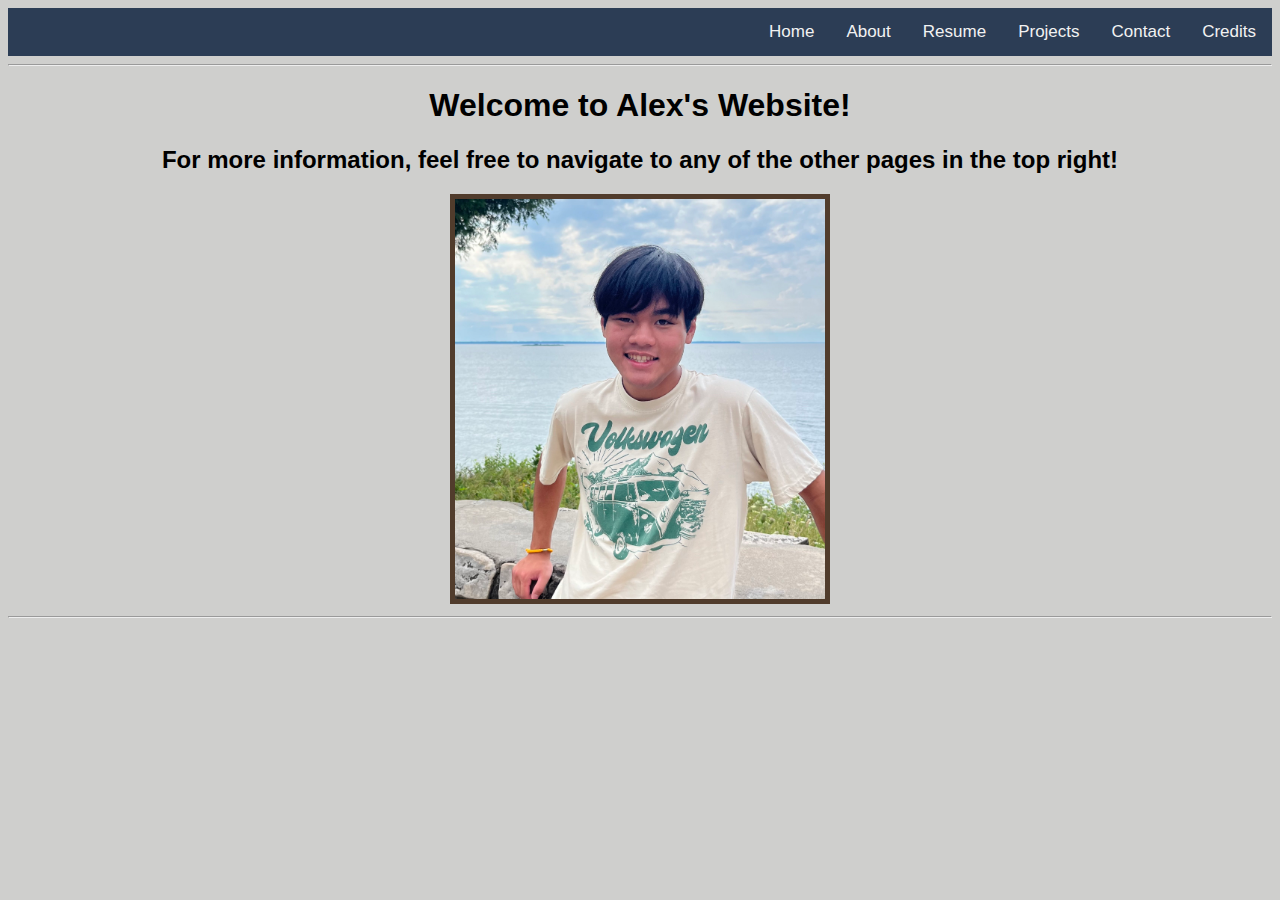
<file: index.html>
<!DOCTYPE html>
<html lang="en">
<meta charset="UTF-8">
<title>Alex</title>
<meta name="viewport" content="width=device-width,initial-scale=1">
<link rel="stylesheet" href="stylesheet.css">
<style>
</style>
	<body>
		<nav class="navigationBar">
		<a href="credits.html">Credits</a>
		<a href="contact/contact.html">Contact</a>
		<a href="projects/projects.html">Projects</a>
		<a href="resume/resume.html">Resume</a>
		<a href="aboutMe/aboutMe.html">About</a>
		<a href="index.html">Home</a>
		</nav>
		<hr>

        
        <h1>Welcome to Alex's Website!</h1>
		<h2 class = "center">For more information, feel free to navigate to any of the other pages in the top right!</h2>
		<div class = "pic">
		<img class = "homepic" src = "alex.jpg" alt="picture of Alex Nouansacksy">
		</div>
		<hr>

	</body>

</html>
</file>
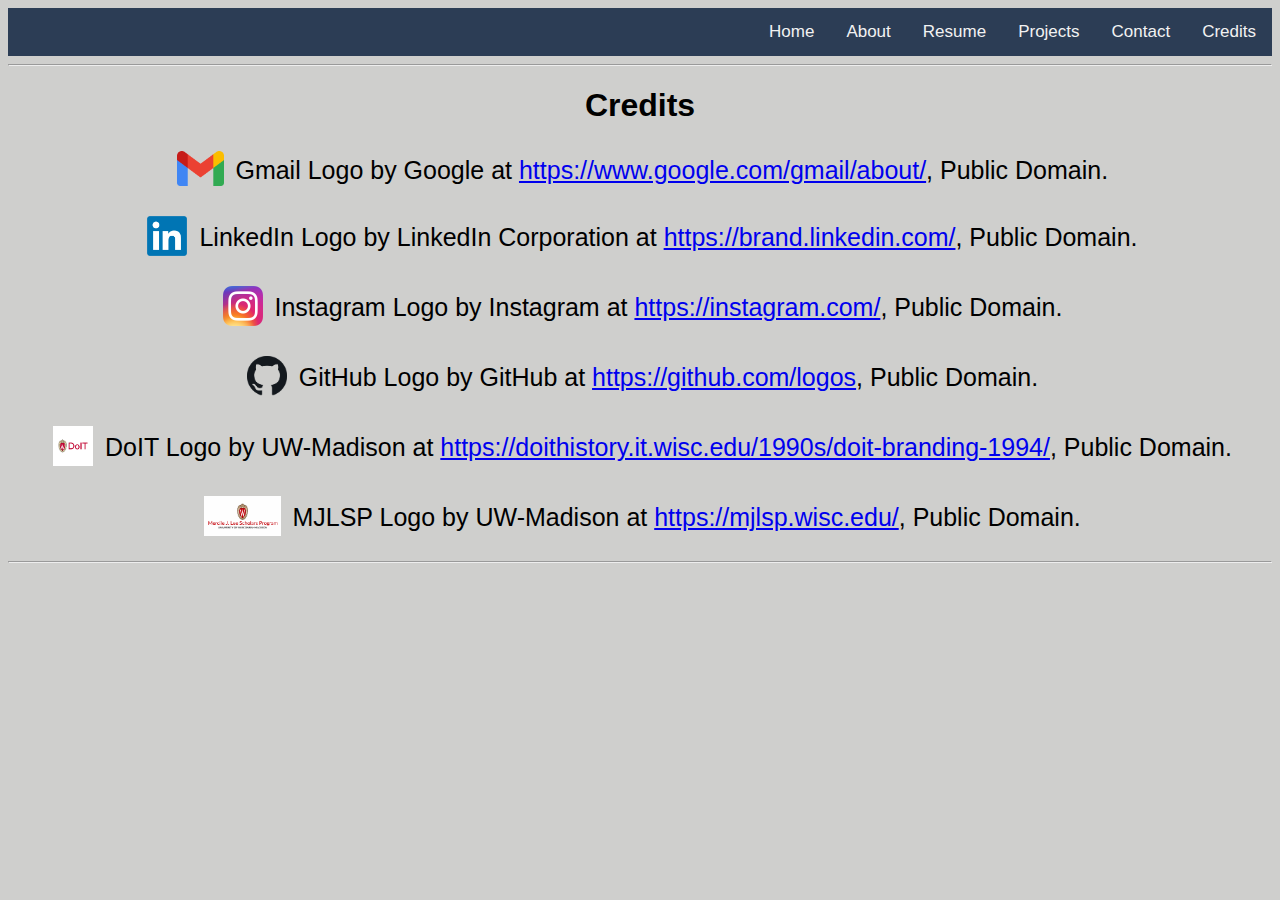
<file: credits.html>
<!DOCTYPE html>
<html lang="en">
<meta charset="UTF-8">
<title>Credits - Alex</title>
<meta name="viewport" content="width=device-width,initial-scale=1">
<link rel="stylesheet" href="stylesheet.css">
<style>
</style>
	<body>
		<nav class="navigationBar">
      <a href="credits.html">Credits</a>
		  <a href="contact/contact.html">Contact</a>
      <a href="projects/projects.html">Projects</a>
		  <a href="resume/resume.html">Resume</a>
		  <a href="aboutMe/aboutMe.html">About</a>
		  <a href="index.html">Home</a>
    </nav>
        
        <hr>
        <h1>Credits</h1>

        <p class="centeralign">
            <span><img class="gmail" src="gmail.png" alt = "pic of gmail logo"></span>
            <span class="contactText">&nbsp;Gmail Logo by Google at&nbsp;</span>
            <a class="contactText" href="https://www.google.com/gmail/about/">https://www.google.com/gmail/about/</a>
            <span class="contactText">, Public Domain.</span>
          </p>
          
          <p class="centeralign">
            <span><img class="linkedin" src="linkedin.png" alt = "pic of linkedin logo"></span>
            <span class="contactText">&nbsp;LinkedIn Logo by LinkedIn Corporation at&nbsp;</span>
            <a class="contactText" href="https://brand.linkedin.com/">https://brand.linkedin.com/</a>
            <span class="contactText">, Public Domain.</span>
          </p>
          
          <p class="centeralign">
            <span><img class="inst" src="instagram.png" alt = "pic of instagram logo"></span>
            <span class="contactText">&nbsp;Instagram Logo by Instagram at&nbsp;</span>
            <a class="contactText" href="https://instagram.com/">https://instagram.com/</a>
            <span class="contactText">, Public Domain.</span>
          </p>
          
          <p class="centeralign">
            <span><img class="inst" src="github.png" alt = "pic of github logo"></span>
            <span class="contactText">&nbsp;GitHub Logo by GitHub at&nbsp;</span>
            <a class="contactText" href="https://github.com/logos">https://github.com/logos</a>
            <span class="contactText">, Public Domain.</span>
          </p>

          <p class="centeralign">
            <span><img class="inst" src="doit.png" alt = "pic of uw madison division of information technology logo"></span>
            <span class="contactText">&nbsp;DoIT Logo by UW-Madison at&nbsp;</span>         
            <a class="contactText" href="https://doithistory.it.wisc.edu/1990s/doit-branding-1994/">https://doithistory.it.wisc.edu/1990s/doit-branding-1994/</a>
            <span class="contactText">, Public Domain.</span>
          </p>

          <p class="centeralign">
            <span><img class="inst" src="mjl.png" alt = "pic of mercile j lee scholars program logo"></span>
            <span class="contactText">&nbsp;MJLSP Logo by UW-Madison at&nbsp;</span>         
            <a class="contactText" href="https://mjlsp.wisc.edu/">https://mjlsp.wisc.edu/</a>
            <span class="contactText">, Public Domain.</span>
          </p>
        <hr>

	</body>

</html>
</file>
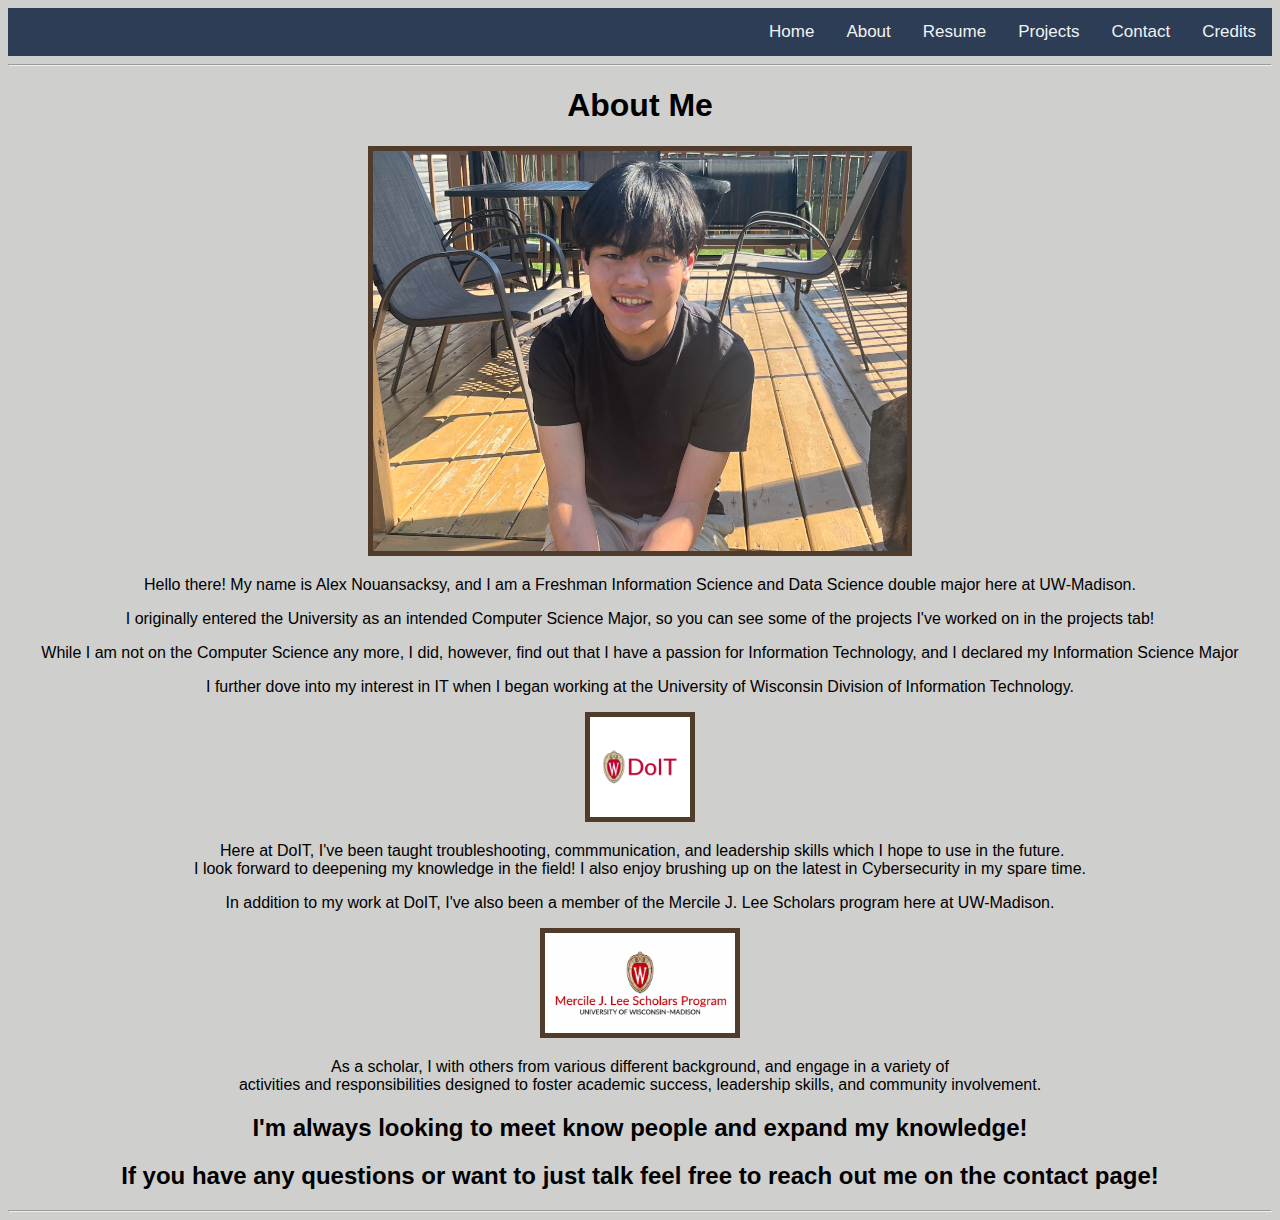
<file: aboutMe/aboutMe.html>
<!DOCTYPE html>
<html lang="en">
<meta charset="UTF-8">
<title>About - Alex</title>
<meta name="viewport" content="width=device-width,initial-scale=1">
<link rel="stylesheet" href="../stylesheet.css">
<style>
</style>
	<body>
		<nav class="navigationBar">
			<a href="../credits.html">Credits</a>
			<a href="../contact/contact.html">Contact</a>
			<a href="../projects/projects.html">Projects</a>
			<a href="../resume/resume.html">Resume</a>
			<a href="../aboutMe/aboutMe.html">About</a>
			<a href="../index.html">Home</a>
		</nav>
		<hr>

        <h1>About Me</h1>
		<p class = "centeralign">
			<span><img class = "homepic" src = "../alex2.jpg" alt="pic of alex nouansacksy"></span>
		</p>
		<p class = "center"> Hello there! My name is Alex Nouansacksy, and I am a Freshman Information Science and Data Science double major here at UW-Madison.</p>
		<p class = "center">I originally entered the University as an intended Computer Science Major, so you can see some of the projects I've worked on in the projects tab!</p>
		<p class = "center">While I am not on the Computer Science any more, I did, however, find out that I have a passion for Information Technology, and I declared my Information Science Major</p>
		<p class = "center">I further dove into my interest in IT when I began working at the University of Wisconsin Division of Information Technology.</p>
		<p class = "centeralign">
			<span><img class = "doit" src = "../doit.png" alt = "pic of doit logo"></span>
		</p>
		<p class = "center">&nbsp;Here at DoIT, I've been taught troubleshooting, commmunication, and leadership skills which I hope to use in the future. <br>I look forward to deepening my knowledge in the field! I also enjoy brushing up on the latest in Cybersecurity in my spare time.</p>

		<p class = "center">In addition to my work at DoIT, I've also been a member of the Mercile J. Lee Scholars program here at UW-Madison.</p>
		<p class = "centeralign">
			<span><img class = "doit" src = "../mjl.png" alt = "pic of mjl logo"></span>
		</p>
		<p class = "center">As a scholar, I with others from various different background, and engage in a variety of <br>activities and responsibilities designed to foster academic success, leadership skills, and community involvement. </p>

		<h2 class = "center">I'm always looking to meet know people and expand my knowledge!</h2>
		<h2 class = "center">If you have any questions or want to just talk feel free to reach out me on the contact page!</h2>

		<hr>

	</body>

</html>
</file>
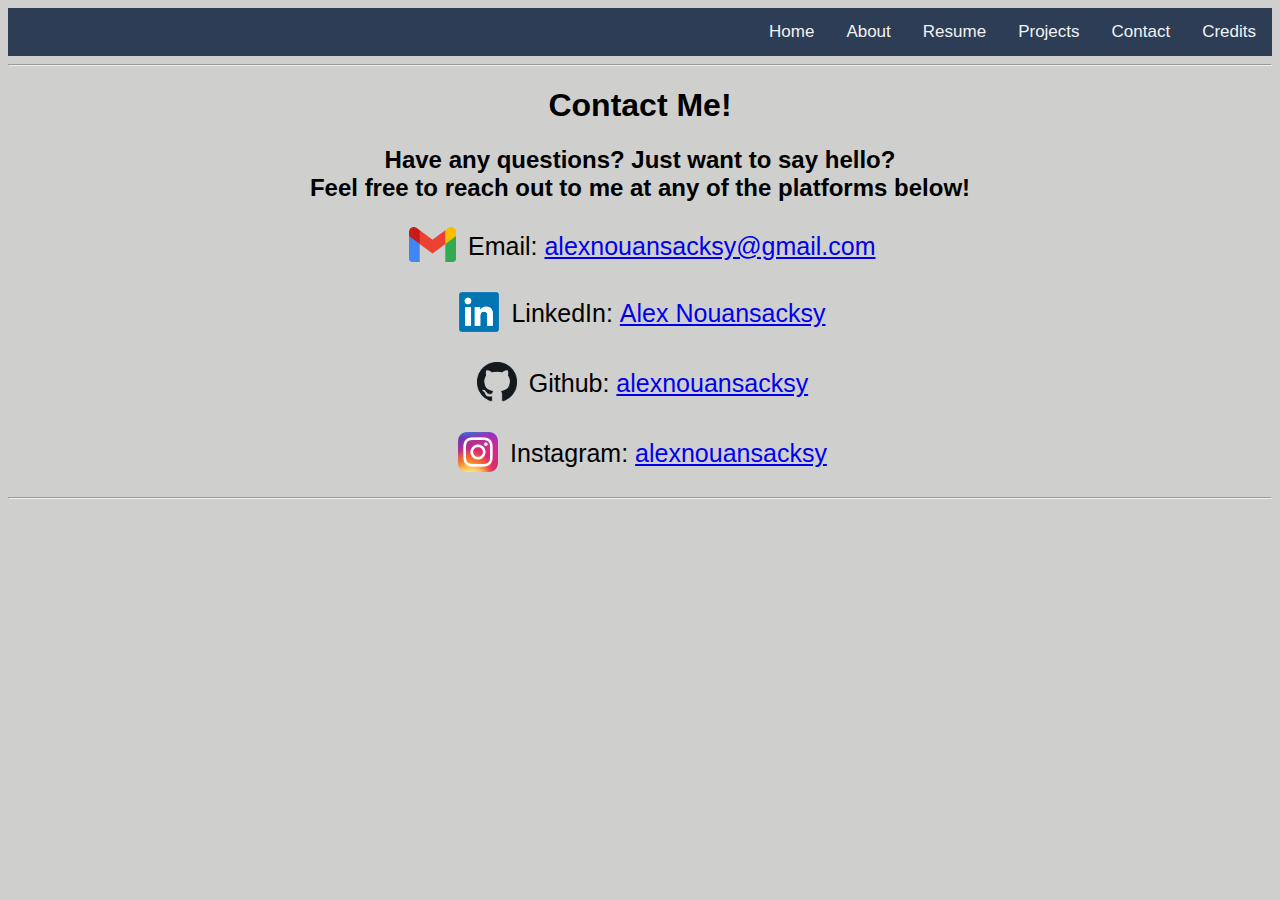
<file: contact/contact.html>
<!DOCTYPE html>
<html lang="en">
<meta charset="UTF-8">
<title>Contact - Alex</title>
<meta name="viewport" content="width=device-width,initial-scale=1">
<link rel="stylesheet" href="../stylesheet.css">
<style>
</style>
	<body>
		<nav class="navigationBar">
			<a href="../credits.html">Credits</a>
			<a href="../contact/contact.html">Contact</a>
			<a href="../projects/projects.html">Projects</a>
			<a href="../resume/resume.html">Resume</a>
			<a href="../aboutMe/aboutMe.html">About</a>
			<a href="../index.html">Home</a>
		</nav>
		<hr>

        <h1>Contact Me!</h1>
		<h2 class = "center">Have any questions? Just want to say hello? <br> Feel free to reach out to me at any of the platforms below!</h2>
		
		<p class = "centeralign">
			<span><img class = "gmail" src = "../gmail.png" alt = "pic of gmail logo"></span>
			<span class = "contactText">&nbsp;Email:&nbsp;</span>
			<a class = "contactText" href="mailto:alexnouansacksy@gmail.com">alexnouansacksy@gmail.com</a>
		</p>

		<p class = "centeralign">
			<span><img class = "linkedin" src = "../linkedin.png" alt = "pic of linkedin logo"></span>
			<span class = "contactText">&nbsp;LinkedIn:&nbsp;</span>
			<a class = "contactText" href="https://www.linkedin.com/in/alexnouan/">Alex Nouansacksy</a>
		</p>

		<p class = "centeralign">
			<span><img class = "linkedin" src = "../github.png" alt = "pic of github logo"></span>
			<span class = "contactText">&nbsp;Github:&nbsp;</span>
			<a class = "contactText" href="https://github.com/alexnouansacksy">alexnouansacksy</a>
		</p>
		
		<p class = "centeralign">
			<span><img class = "inst" src = "../instagram.png" alt = "pic of instagram logo"></span>
			<span class = "contactText">&nbsp;Instagram:&nbsp;</span>
			<a class = "contactText" href="https://www.instagram.com/alexnouansacksy/">alexnouansacksy</a>
		</p>
		<hr>

	</body>


</html>
</file>
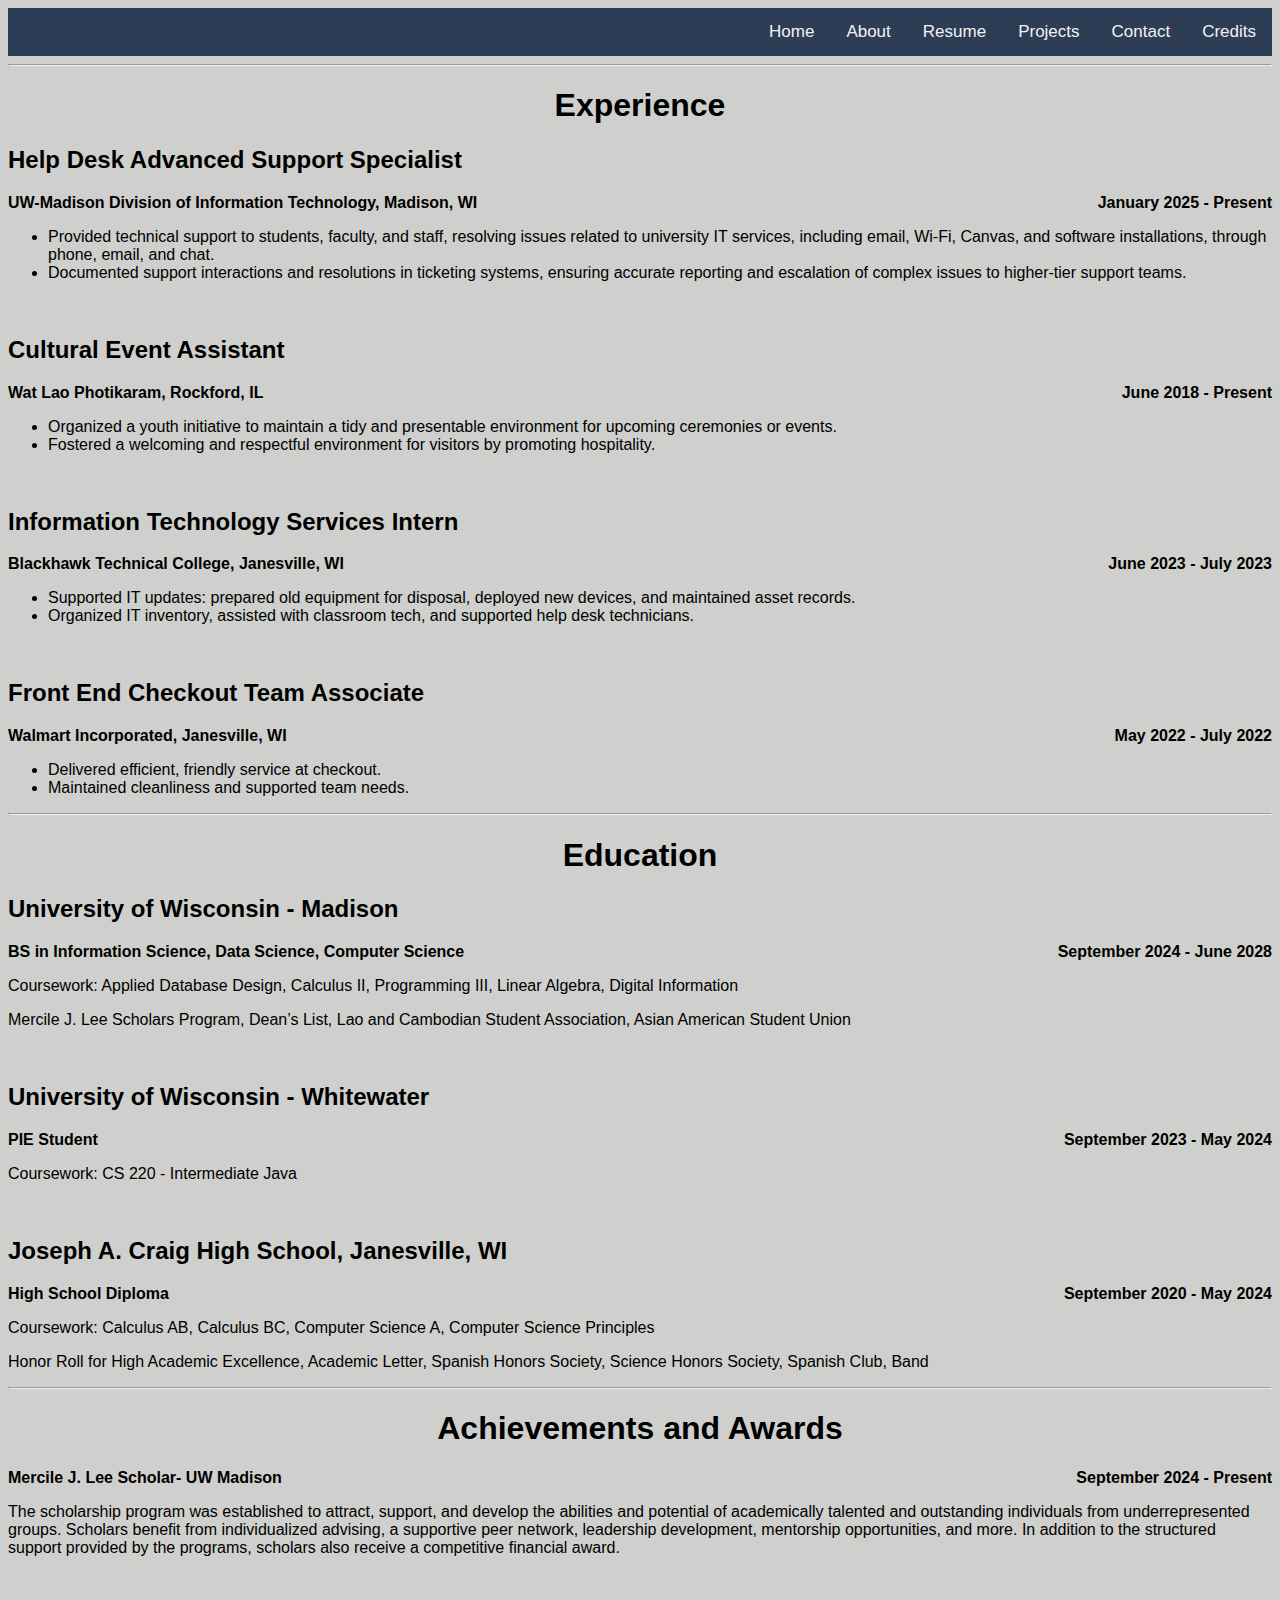
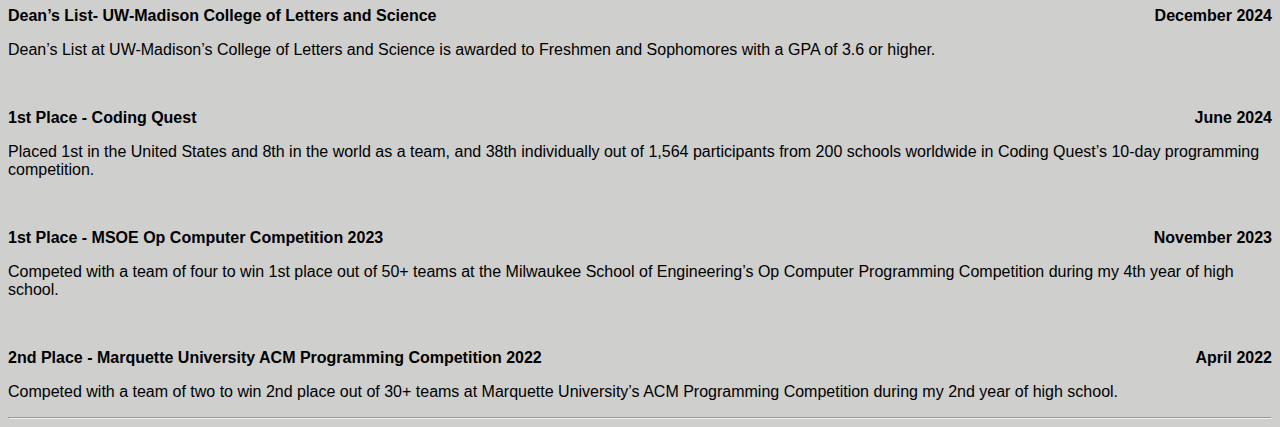
<file: resume/resume.html>
<!DOCTYPE html>
<html lang="en">
<meta charset="UTF-8">
<title>Resume - Alex</title>
<meta name="viewport" content="width=device-width,initial-scale=1">
<link rel="stylesheet" href="../stylesheet.css">
<style>
</style>
	<body>
		<nav class="navigationBar">
			<a href="../credits.html">Credits</a>
			<a href="../contact/contact.html">Contact</a>
			<a href="../projects/projects.html">Projects</a>
			<a href="../resume/resume.html">Resume</a>
			<a href="../aboutMe/aboutMe.html">About</a>
			<a href="../index.html">Home</a>
		</nav>
        
		<hr>
		<h1>Experience</h1>	
    
		<h2>Help Desk Advanced Support Specialist</h2>

		<p class = "rightleft">
			<span><b>UW-Madison Division of Information Technology, Madison, WI</b></span>
			<span><b>January 2025 - Present</b></span>
		</p>

		<ul>
			<li>Provided technical support to students, faculty, and staff, resolving issues related to university IT services, including email, Wi-Fi, Canvas, and software installations, through phone, email, and chat.</li>
			<li>Documented support interactions and resolutions in ticketing systems, ensuring accurate reporting and escalation of complex issues to higher-tier support teams.</li>
		</ul>
		<br>

		<h2>Cultural Event Assistant</h2>

		<p class = "rightleft">
			<span><b>Wat Lao Photikaram, Rockford, IL</b></span>
			<span><b>June 2018 - Present</b></span>
		</p>

		<ul>
			<li>Organized a youth initiative to maintain a tidy and presentable environment for upcoming ceremonies or events.</li>
			<li>Fostered a welcoming and respectful environment for visitors by promoting hospitality.</li>
		</ul>
		<br>

		<h2>Information Technology Services Intern</h2>

		<p class = "rightleft">
			<span><b>Blackhawk Technical College, Janesville, WI</b></span>
			<span><b>June 2023 - July 2023</b></span>
		</p>

		<ul>
			<li>Supported IT updates: prepared old equipment for disposal, deployed new devices, and maintained asset records.</li>
			<li>Organized IT inventory, assisted with classroom tech, and supported help desk technicians.</li>
		</ul>
		<br>

		<h2>Front End Checkout Team Associate</h2>
		
		<p class = "rightleft">
			<span><b>Walmart Incorporated, Janesville, WI</b></span>
			<span><b>May 2022 - July 2022</b></span>
		</p>

		<ul>
			<li>Delivered efficient, friendly service at checkout.</li>
			<li>Maintained cleanliness and supported team needs.</li>
		</ul>
		
		<hr>
		
		<h1>Education</h1>
		
		<h2>University of Wisconsin - Madison</h2>

		<p class = "rightleft">
			<span><b>BS in Information Science, Data Science, Computer Science</b></span>
			<span><b>September 2024 - June 2028</b></span>
		</p>

		<p>Coursework: Applied Database Design, Calculus II, Programming III, Linear Algebra, Digital Information</p>
		<p>Mercile J. Lee Scholars Program, Dean’s List, Lao and Cambodian Student Association, Asian American Student Union</p>
		<br>

		<h2>University of Wisconsin - Whitewater</h2>

		<p class = "rightleft">
			<span><b>PIE Student</b></span>
			<span><b>September 2023 - May 2024</b></span>
		</p>
		<p>Coursework: CS 220 - Intermediate Java</p>
		<br>

		<h2>Joseph A. Craig High School, Janesville, WI</h2>

		<p class = "rightleft">
			<span><b>High School Diploma</b></span>
			<span><b>September 2020 - May 2024</b></span>
		</p>
		
		<p>Coursework: Calculus AB, Calculus BC, Computer Science A, Computer Science Principles</p>
		<p>Honor Roll for High Academic Excellence, Academic Letter, Spanish Honors Society, Science Honors Society, Spanish Club, Band</p>
		
		<hr>

		<h1>Achievements and Awards</h1>
		
		<p class = "rightleft">
			<span><b>Mercile J. Lee Scholar- UW Madison</b></span>
			<span><b>September 2024 - Present</b></span>
		</p>

		<p>The scholarship program was established to attract, support, and develop the abilities and potential of academically talented and outstanding individuals from underrepresented groups. Scholars benefit from individualized advising, a supportive peer network, leadership development, mentorship opportunities, and more. In addition to the structured support provided by the programs, scholars also receive a competitive financial award.</p>
		<br>

	
		<p class = "rightleft">
			<span><b>Dean’s List- UW-Madison College of Letters and Science</b></span>
			<span><b>December 2024</b></span>
		</p>

		<p>Dean’s List at UW-Madison’s College of Letters and Science is awarded to Freshmen and Sophomores with a GPA of 3.6 or higher.</p>
		<br>

		
		<p class = "rightleft">
			<span><b>1st Place - Coding Quest</b></span>
			<span><b>June 2024</b></span>
		</p>


		<p>Placed 1st in the United States and 8th in the world as a team, and 38th individually out of 1,564 participants from 200 schools worldwide in Coding Quest’s 10-day programming competition.</p>
		<br>


		<p class = "rightleft">
			<span><b>1st Place - MSOE Op Computer Competition 2023</b></span>
			<span><b>November 2023</b></span>
		</p>

		<p>Competed with a team of four to win 1st place out of 50+ teams at the Milwaukee School of Engineering’s Op Computer Programming Competition during my 4th year of high school.</p>
		<br>
	

		<p class = "rightleft">
			<span><b>2nd Place - Marquette University ACM Programming Competition 2022</b></span>
			<span><b>April 2022</b></span>
		</p>
	
		<p>Competed with a team of two to win 2nd place out of 30+ teams at Marquette University’s ACM Programming Competition during my 2nd year of high school.</p>
		<hr>
	</body>

</html>
</file>
<file: stylesheet.css>
.navigationBar {
  background-color: #2C3D55;
  overflow: hidden;
}
  
.navigationBar a {
  float: right;
  color: #f2f2f2;
  text-align: center;
  padding: 14px 16px;
  text-decoration: none; 
  font-size: 17px;
}
  
.navigationBar a:hover {
  background-color: #ddd;
  color: black;
}

body {
  background-color: #CFCFCD;
  color:black;
  font-family: 'Roboto', sans-serif;
}

h1 {
  text-align: center;
}

.homepic {
  height: 400px;
  width: auto;
}

.pic {
  text-align: center;
}

.rightleft {
  display: flex;
  justify-content: space-between; /* Aligns children to opposite ends */
}

.center {
  text-align: center;
}

.centeralign {
  display: flex; /* Use flexbox for layout */
  justify-content: center; /* Vertically center the items */
  align-items: center;
}

.contactText {
  font-size: 25px;
}

.inst {
  height: 40px;
  width: auto;
  background-color: #CFCFCD;

}

.linkedin {
  height: 40px;
  width: auto;
  background-color: #CFCFCD;
}

.gmail {
  height: 35px;
  width: auto;
  background-color: #CFCFCD;
}

.doit {
  height: 100px;
  width: auto;
}

img {
  padding: 5px;
  background-color: #513C2C;
}
</file>
